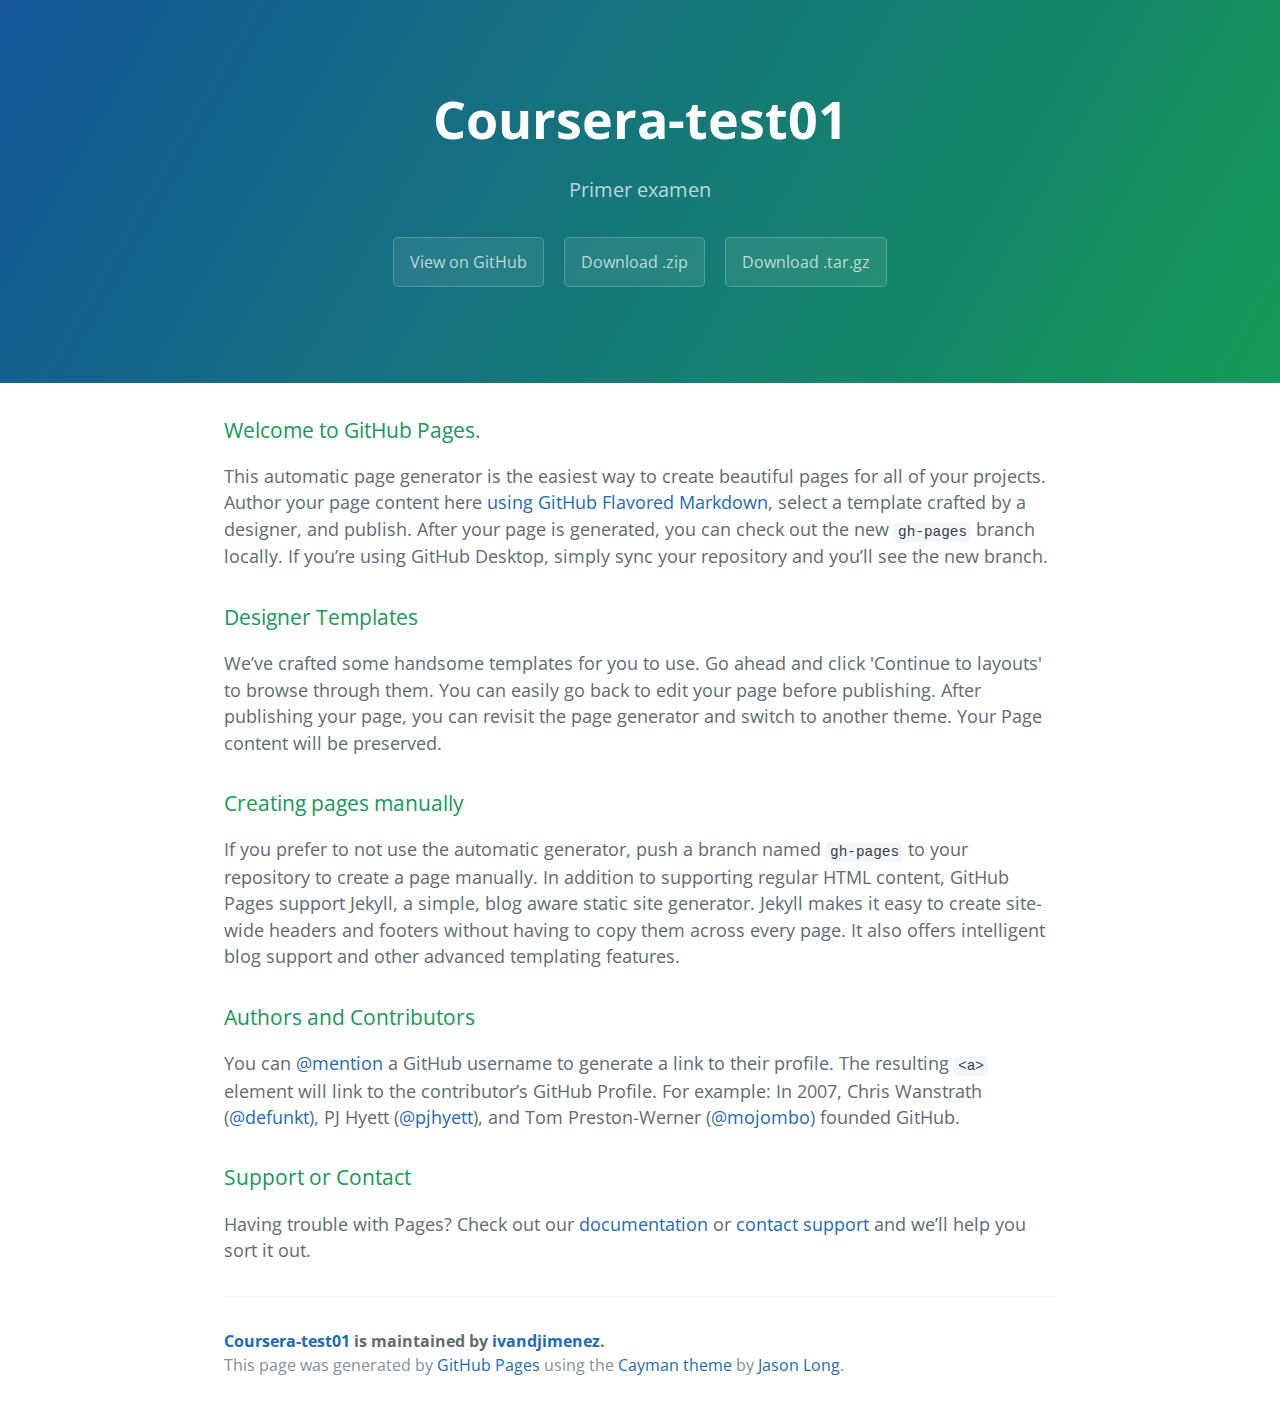
<file: index.html>
<!DOCTYPE html>
<html lang="en-us">
  <head>
    <meta charset="UTF-8">
    <title>Coursera-test01 by ivandjimenez</title>
    <meta name="viewport" content="width=device-width, initial-scale=1">
    <link rel="stylesheet" type="text/css" href="stylesheets/normalize.css" media="screen">
    <link href='https://fonts.googleapis.com/css?family=Open+Sans:400,700' rel='stylesheet' type='text/css'>
    <link rel="stylesheet" type="text/css" href="stylesheets/stylesheet.css" media="screen">
    <link rel="stylesheet" type="text/css" href="stylesheets/github-light.css" media="screen">
  </head>
  <body>
    <section class="page-header">
      <h1 class="project-name">Coursera-test01</h1>
      <h2 class="project-tagline">Primer examen</h2>
      <a href="https://github.com/ivandjimenez/coursera-test01" class="btn">View on GitHub</a>
      <a href="https://github.com/ivandjimenez/coursera-test01/zipball/master" class="btn">Download .zip</a>
      <a href="https://github.com/ivandjimenez/coursera-test01/tarball/master" class="btn">Download .tar.gz</a>
    </section>

    <section class="main-content">
      <h3>
<a id="welcome-to-github-pages" class="anchor" href="#welcome-to-github-pages" aria-hidden="true"><span aria-hidden="true" class="octicon octicon-link"></span></a>Welcome to GitHub Pages.</h3>

<p>This automatic page generator is the easiest way to create beautiful pages for all of your projects. Author your page content here <a href="https://guides.github.com/features/mastering-markdown/">using GitHub Flavored Markdown</a>, select a template crafted by a designer, and publish. After your page is generated, you can check out the new <code>gh-pages</code> branch locally. If you’re using GitHub Desktop, simply sync your repository and you’ll see the new branch.</p>

<h3>
<a id="designer-templates" class="anchor" href="#designer-templates" aria-hidden="true"><span aria-hidden="true" class="octicon octicon-link"></span></a>Designer Templates</h3>

<p>We’ve crafted some handsome templates for you to use. Go ahead and click 'Continue to layouts' to browse through them. You can easily go back to edit your page before publishing. After publishing your page, you can revisit the page generator and switch to another theme. Your Page content will be preserved.</p>

<h3>
<a id="creating-pages-manually" class="anchor" href="#creating-pages-manually" aria-hidden="true"><span aria-hidden="true" class="octicon octicon-link"></span></a>Creating pages manually</h3>

<p>If you prefer to not use the automatic generator, push a branch named <code>gh-pages</code> to your repository to create a page manually. In addition to supporting regular HTML content, GitHub Pages support Jekyll, a simple, blog aware static site generator. Jekyll makes it easy to create site-wide headers and footers without having to copy them across every page. It also offers intelligent blog support and other advanced templating features.</p>

<h3>
<a id="authors-and-contributors" class="anchor" href="#authors-and-contributors" aria-hidden="true"><span aria-hidden="true" class="octicon octicon-link"></span></a>Authors and Contributors</h3>

<p>You can <a href="https://help.github.com/articles/basic-writing-and-formatting-syntax/#mentioning-users-and-teams" class="user-mention">@mention</a> a GitHub username to generate a link to their profile. The resulting <code>&lt;a&gt;</code> element will link to the contributor’s GitHub Profile. For example: In 2007, Chris Wanstrath (<a href="https://github.com/defunkt" class="user-mention">@defunkt</a>), PJ Hyett (<a href="https://github.com/pjhyett" class="user-mention">@pjhyett</a>), and Tom Preston-Werner (<a href="https://github.com/mojombo" class="user-mention">@mojombo</a>) founded GitHub.</p>

<h3>
<a id="support-or-contact" class="anchor" href="#support-or-contact" aria-hidden="true"><span aria-hidden="true" class="octicon octicon-link"></span></a>Support or Contact</h3>

<p>Having trouble with Pages? Check out our <a href="https://help.github.com/pages">documentation</a> or <a href="https://github.com/contact">contact support</a> and we’ll help you sort it out.</p>

      <footer class="site-footer">
        <span class="site-footer-owner"><a href="https://github.com/ivandjimenez/coursera-test01">Coursera-test01</a> is maintained by <a href="https://github.com/ivandjimenez">ivandjimenez</a>.</span>

        <span class="site-footer-credits">This page was generated by <a href="https://pages.github.com">GitHub Pages</a> using the <a href="https://github.com/jasonlong/cayman-theme">Cayman theme</a> by <a href="https://twitter.com/jasonlong">Jason Long</a>.</span>
      </footer>

    </section>

  
  </body>
</html>
</file>
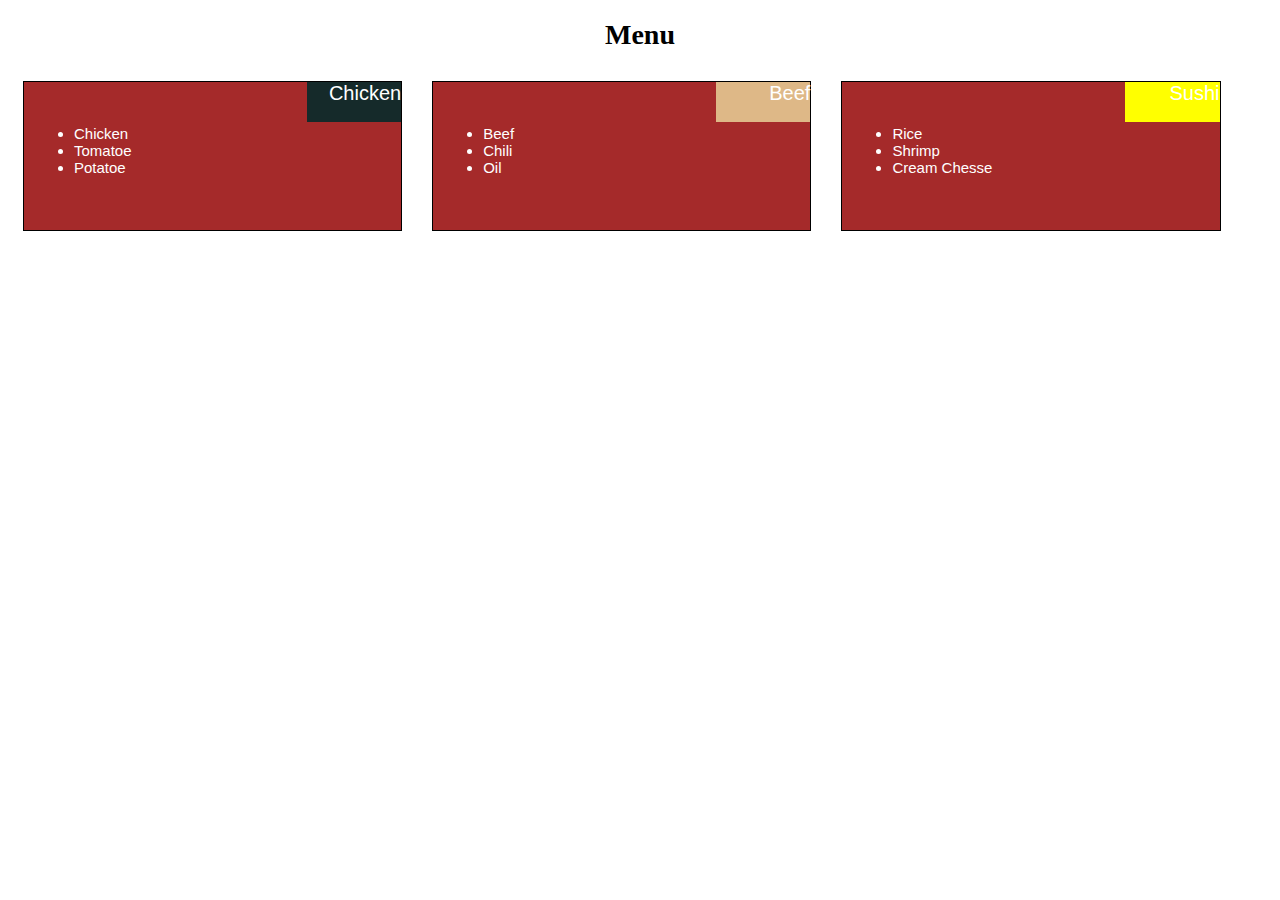
<file: site/index.html>
<!DOCTYPE html>
<html>
<head>
<meta charset="utf-8">
<link rel="stylesheet" type="text/css" href="C:\Windows\System32\coursera-test01/site/css/estilo.css" media="screen" />
<style>
  
  /********** Base styles **********/
* {
  box-sizing: border-box;
}
h1 {
  margin-bottom: 15px;
  font-size: 1.75em;
}

#divB {
  border: 1px solid black;
  background-color: #A52A2A;
  width: 30%;
  height: 150px;
  margin-right: auto;
  margin-left: auto;
  font-family: Helvetica;
  color: white;
  position: relative;
  font-size: 1.25em;
  margin: 15px;
}

p {
  border: 1px solid black;
  margin-top: 0; 
  margin-bottom: 15px;
  width: 25px;
  height: 40px;
  border: 1px solid black;
}
#p1 {
  border: 0px solid black;
  background-color: #152A2A;
 float: right; 
}
#p2 {
  border: 0px solid black;
  background-color: #DEB887;
  float: right; 
}
#p3 {
  border: 0px solid black;
  background-color: YELLOW;
  float: right; 
}
#p4 {
  font-size: 0.75em; 
  width: 70%;
  height: 100px;
  border: 0px solid black;
  position:absolute;
  bottom:0px;
  left:10px;
  margin-bottom: 5px;
}

/********** Large devices only **********/
@media (min-width: 992px) {
  #p1 {
    width: 25%;
  }
  #p2 {
    width: 25%;
  }
  #p3 {
    width: 25%;
  }
  #divB {
    width: 30%;
  }
}


/********** Medium devices only **********/
@media (min-width: 768px) and (max-width: 991px) {
  #p1 {
    width: 25%;
  }
  #p2 {
    width: 25%;   
  }
  #p3 {
    width: 25%;
  }
    #divB {
    width: 45%;
  }

}

/********** Small devices only **********/
@media (max-width: 767px) {
  #p1 {
	
    width: 25%;
  }
  #p2 {
    width: 25%;   
  }
  #p3 {
    width: 25%;
  }
  #divB {
    width: 90%;
  }

}

/* Simple Responsive Framework. */
.row {
  width: 100%;
}

/********** Desktop devices only **********/
@media (min-width: 992px) {
  .col-lg-1, .col-lg-2, .col-lg-3, .col-lg-4, .col-lg-5, .col-lg-6, .col-lg-7, .col-lg-8, .col-lg-9, .col-lg-10, .col-lg-11, .col-lg-12 {
    float: left;
    border: 1px solid white;
  }
  .col-lg-1 {
    width: 8.33%;
  }
  .col-lg-2 {
    width: 16.66%;
  }
  .col-lg-3 {
    width: 25%;
  }
  .col-lg-4 {
    width: 33.33%;
  }
  .col-lg-5 {
    width: 41.66%;
  }
  .col-lg-6 {
    width: 50%;
  }
  .col-lg-7 {
    width: 58.33%;
  }
  .col-lg-8 {
    width: 66.66%;
  }
  .col-lg-9 {
    width: 74.99%;
  }
  .col-lg-10 {
    width: 83.33%;
  }
  .col-lg-11 {
    width: 91.66%;
  }
  .col-lg-12 {
    width: 100%;
  }
}

/********** Tablet devices only **********/
@media (min-width: 768px) and (max-width: 991px) {
  .col-md-1, .col-md-2, .col-md-3, .col-md-4, .col-md-5, .col-md-6, .col-md-7, .col-md-8, .col-md-9, .col-md-10, .col-md-11, .col-md-12 {
    float: left;
    border: 1px solid white;
  }
  .col-md-1 {
    width: 8.33%;
  }
  .col-md-2 {
    width: 16.66%;
  }
  .col-md-3 {
    width: 25%;
  }
  .col-md-4 {
    width: 33.33%;
  }
  .col-md-5 {
    width: 41.66%;
  }
  .col-md-6 {
    width: 50%;
  }
  .col-md-7 {
    width: 58.33%;
  }
  .col-md-8 {
    width: 66.66%;
  }
  .col-md-9 {
    width: 74.99%;
  }
  .col-md-10 {
    width: 83.33%;
  }
  .col-md-11 {
    width: 91.66%;
  }
  .col-md-12 {
    width: 100%;
  }
}


/********** Phone devices only **********/
@media (max-width: 767px) {
  .col-sm-1, .col-sm-2, .col-sm-3, .col-sm-4, .col-sm-5, .col-sm-6, .col-sm-7, .col-sm-8, .col-sm-9, .col-sm-10, .col-sm-11, .col-sm-12 {
    float: left;
    border: 1px solid white;
  }
  .col-sm-1 {
    width: 8.33%;
  }
  .col-sm-2 {
    width: 16.66%;
  }
  .col-sm-3 {
    width: 25%;
  }
  .col-sm-4 {
    width: 33.33%;
  }
  .col-sm-5 {
    width: 41.66%;
  }
  .col-sm-6 {
    width: 50%;
  }
  .col-sm-7 {
    width: 58.33%;
  }
  .col-sm-8 {
    width: 66.66%;
  }
  .col-sm-9 {
    width: 74.99%;
  }
  .col-sm-10 {
    width: 83.33%;
  }
  .col-sm-11 {
    width: 91.66%;
  }
  .col-sm-12 {
    width: 100%;
  }
}
  
  
  
</style>
<title>Hello World!</title>
</head>
<body>
<h1 ALIGN=center>Menu</h1>

<div class="row">

  <div id="divB" class="col-lg-4 col-md-6 col-sm-12"><p id="p1" ALIGN=right>Chicken</p>
  <ul id="p4">
  <li>Chicken</li>
  <li>Tomatoe</li>
  <li>Potatoe</li>
  </ul></div>

  <div id="divB" class="col-lg-4 col-md-6 col-sm-12"><p id="p2" ALIGN=right>Beef</p>
  <ul id="p4">
  <li>Beef</li>
  <li>Chili</li>
  <li>Oil</li>
  </ul></div>

  <div id="divB" class="col-lg-4 col-md-12 col-sm-12"><p id="p3" ALIGN=right>Sushi</p>
  <ul id="p4">
  <li>Rice</li>
  <li>Shrimp</li>
  <li>Cream Chesse</li>
  </ul></div>
</div>

</body>
</html>
</file>
<file: stylesheets/stylesheet.css>
* {
  box-sizing: border-box; }

body {
  padding: 0;
  margin: 0;
  font-family: "Open Sans", "Helvetica Neue", Helvetica, Arial, sans-serif;
  font-size: 16px;
  line-height: 1.5;
  color: #606c71; }

a {
  color: #1e6bb8;
  text-decoration: none; }
  a:hover {
    text-decoration: underline; }

.btn {
  display: inline-block;
  margin-bottom: 1rem;
  color: rgba(255, 255, 255, 0.7);
  background-color: rgba(255, 255, 255, 0.08);
  border-color: rgba(255, 255, 255, 0.2);
  border-style: solid;
  border-width: 1px;
  border-radius: 0.3rem;
  transition: color 0.2s, background-color 0.2s, border-color 0.2s; }
  .btn + .btn {
    margin-left: 1rem; }

.btn:hover {
  color: rgba(255, 255, 255, 0.8);
  text-decoration: none;
  background-color: rgba(255, 255, 255, 0.2);
  border-color: rgba(255, 255, 255, 0.3); }

@media screen and (min-width: 64em) {
  .btn {
    padding: 0.75rem 1rem; } }

@media screen and (min-width: 42em) and (max-width: 64em) {
  .btn {
    padding: 0.6rem 0.9rem;
    font-size: 0.9rem; } }

@media screen and (max-width: 42em) {
  .btn {
    display: block;
    width: 100%;
    padding: 0.75rem;
    font-size: 0.9rem; }
    .btn + .btn {
      margin-top: 1rem;
      margin-left: 0; } }

.page-header {
  color: #fff;
  text-align: center;
  background-color: #159957;
  background-image: linear-gradient(120deg, #155799, #159957); }

@media screen and (min-width: 64em) {
  .page-header {
    padding: 5rem 6rem; } }

@media screen and (min-width: 42em) and (max-width: 64em) {
  .page-header {
    padding: 3rem 4rem; } }

@media screen and (max-width: 42em) {
  .page-header {
    padding: 2rem 1rem; } }

.project-name {
  margin-top: 0;
  margin-bottom: 0.1rem; }

@media screen and (min-width: 64em) {
  .project-name {
    font-size: 3.25rem; } }

@media screen and (min-width: 42em) and (max-width: 64em) {
  .project-name {
    font-size: 2.25rem; } }

@media screen and (max-width: 42em) {
  .project-name {
    font-size: 1.75rem; } }

.project-tagline {
  margin-bottom: 2rem;
  font-weight: normal;
  opacity: 0.7; }

@media screen and (min-width: 64em) {
  .project-tagline {
    font-size: 1.25rem; } }

@media screen and (min-width: 42em) and (max-width: 64em) {
  .project-tagline {
    font-size: 1.15rem; } }

@media screen and (max-width: 42em) {
  .project-tagline {
    font-size: 1rem; } }

.main-content :first-child {
  margin-top: 0; }
.main-content img {
  max-width: 100%; }
.main-content h1, .main-content h2, .main-content h3, .main-content h4, .main-content h5, .main-content h6 {
  margin-top: 2rem;
  margin-bottom: 1rem;
  font-weight: normal;
  color: #159957; }
.main-content p {
  margin-bottom: 1em; }
.main-content code {
  padding: 2px 4px;
  font-family: Consolas, "Liberation Mono", Menlo, Courier, monospace;
  font-size: 0.9rem;
  color: #383e41;
  background-color: #f3f6fa;
  border-radius: 0.3rem; }
.main-content pre {
  padding: 0.8rem;
  margin-top: 0;
  margin-bottom: 1rem;
  font: 1rem Consolas, "Liberation Mono", Menlo, Courier, monospace;
  color: #567482;
  word-wrap: normal;
  background-color: #f3f6fa;
  border: solid 1px #dce6f0;
  border-radius: 0.3rem; }
  .main-content pre > code {
    padding: 0;
    margin: 0;
    font-size: 0.9rem;
    color: #567482;
    word-break: normal;
    white-space: pre;
    background: transparent;
    border: 0; }
.main-content .highlight {
  margin-bottom: 1rem; }
  .main-content .highlight pre {
    margin-bottom: 0;
    word-break: normal; }
.main-content .highlight pre, .main-content pre {
  padding: 0.8rem;
  overflow: auto;
  font-size: 0.9rem;
  line-height: 1.45;
  border-radius: 0.3rem; }
.main-content pre code, .main-content pre tt {
  display: inline;
  max-width: initial;
  padding: 0;
  margin: 0;
  overflow: initial;
  line-height: inherit;
  word-wrap: normal;
  background-color: transparent;
  border: 0; }
  .main-content pre code:before, .main-content pre code:after, .main-content pre tt:before, .main-content pre tt:after {
    content: normal; }
.main-content ul, .main-content ol {
  margin-top: 0; }
.main-content blockquote {
  padding: 0 1rem;
  margin-left: 0;
  color: #819198;
  border-left: 0.3rem solid #dce6f0; }
  .main-content blockquote > :first-child {
    margin-top: 0; }
  .main-content blockquote > :last-child {
    margin-bottom: 0; }
.main-content table {
  display: block;
  width: 100%;
  overflow: auto;
  word-break: normal;
  word-break: keep-all; }
  .main-content table th {
    font-weight: bold; }
  .main-content table th, .main-content table td {
    padding: 0.5rem 1rem;
    border: 1px solid #e9ebec; }
.main-content dl {
  padding: 0; }
  .main-content dl dt {
    padding: 0;
    margin-top: 1rem;
    font-size: 1rem;
    font-weight: bold; }
  .main-content dl dd {
    padding: 0;
    margin-bottom: 1rem; }
.main-content hr {
  height: 2px;
  padding: 0;
  margin: 1rem 0;
  background-color: #eff0f1;
  border: 0; }

@media screen and (min-width: 64em) {
  .main-content {
    max-width: 64rem;
    padding: 2rem 6rem;
    margin: 0 auto;
    font-size: 1.1rem; } }

@media screen and (min-width: 42em) and (max-width: 64em) {
  .main-content {
    padding: 2rem 4rem;
    font-size: 1.1rem; } }

@media screen and (max-width: 42em) {
  .main-content {
    padding: 2rem 1rem;
    font-size: 1rem; } }

.site-footer {
  padding-top: 2rem;
  margin-top: 2rem;
  border-top: solid 1px #eff0f1; }

.site-footer-owner {
  display: block;
  font-weight: bold; }

.site-footer-credits {
  color: #819198; }

@media screen and (min-width: 64em) {
  .site-footer {
    font-size: 1rem; } }

@media screen and (min-width: 42em) and (max-width: 64em) {
  .site-footer {
    font-size: 1rem; } }

@media screen and (max-width: 42em) {
  .site-footer {
    font-size: 0.9rem; } }
</file>
<file: stylesheets/github-light.css>
/*
The MIT License (MIT)

Copyright (c) 2016 GitHub, Inc.

Permission is hereby granted, free of charge, to any person obtaining a copy
of this software and associated documentation files (the "Software"), to deal
in the Software without restriction, including without limitation the rights
to use, copy, modify, merge, publish, distribute, sublicense, and/or sell
copies of the Software, and to permit persons to whom the Software is
furnished to do so, subject to the following conditions:

The above copyright notice and this permission notice shall be included in all
copies or substantial portions of the Software.

THE SOFTWARE IS PROVIDED "AS IS", WITHOUT WARRANTY OF ANY KIND, EXPRESS OR
IMPLIED, INCLUDING BUT NOT LIMITED TO THE WARRANTIES OF MERCHANTABILITY,
FITNESS FOR A PARTICULAR PURPOSE AND NONINFRINGEMENT. IN NO EVENT SHALL THE
AUTHORS OR COPYRIGHT HOLDERS BE LIABLE FOR ANY CLAIM, DAMAGES OR OTHER
LIABILITY, WHETHER IN AN ACTION OF CONTRACT, TORT OR OTHERWISE, ARISING FROM,
OUT OF OR IN CONNECTION WITH THE SOFTWARE OR THE USE OR OTHER DEALINGS IN THE
SOFTWARE.

*/

.pl-c /* comment */ {
  color: #969896;
}

.pl-c1 /* constant, variable.other.constant, support, meta.property-name, support.constant, support.variable, meta.module-reference, markup.raw, meta.diff.header */,
.pl-s .pl-v /* string variable */ {
  color: #0086b3;
}

.pl-e /* entity */,
.pl-en /* entity.name */ {
  color: #795da3;
}

.pl-smi /* variable.parameter.function, storage.modifier.package, storage.modifier.import, storage.type.java, variable.other */,
.pl-s .pl-s1 /* string source */ {
  color: #333;
}

.pl-ent /* entity.name.tag */ {
  color: #63a35c;
}

.pl-k /* keyword, storage, storage.type */ {
  color: #a71d5d;
}

.pl-s /* string */,
.pl-pds /* punctuation.definition.string, string.regexp.character-class */,
.pl-s .pl-pse .pl-s1 /* string punctuation.section.embedded source */,
.pl-sr /* string.regexp */,
.pl-sr .pl-cce /* string.regexp constant.character.escape */,
.pl-sr .pl-sre /* string.regexp source.ruby.embedded */,
.pl-sr .pl-sra /* string.regexp string.regexp.arbitrary-repitition */ {
  color: #183691;
}

.pl-v /* variable */ {
  color: #ed6a43;
}

.pl-id /* invalid.deprecated */ {
  color: #b52a1d;
}

.pl-ii /* invalid.illegal */ {
  color: #f8f8f8;
  background-color: #b52a1d;
}

.pl-sr .pl-cce /* string.regexp constant.character.escape */ {
  font-weight: bold;
  color: #63a35c;
}

.pl-ml /* markup.list */ {
  color: #693a17;
}

.pl-mh /* markup.heading */,
.pl-mh .pl-en /* markup.heading entity.name */,
.pl-ms /* meta.separator */ {
  font-weight: bold;
  color: #1d3e81;
}

.pl-mq /* markup.quote */ {
  color: #008080;
}

.pl-mi /* markup.italic */ {
  font-style: italic;
  color: #333;
}

.pl-mb /* markup.bold */ {
  font-weight: bold;
  color: #333;
}

.pl-md /* markup.deleted, meta.diff.header.from-file */ {
  color: #bd2c00;
  background-color: #ffecec;
}

.pl-mi1 /* markup.inserted, meta.diff.header.to-file */ {
  color: #55a532;
  background-color: #eaffea;
}

.pl-mdr /* meta.diff.range */ {
  font-weight: bold;
  color: #795da3;
}

.pl-mo /* meta.output */ {
  color: #1d3e81;
}
</file>
